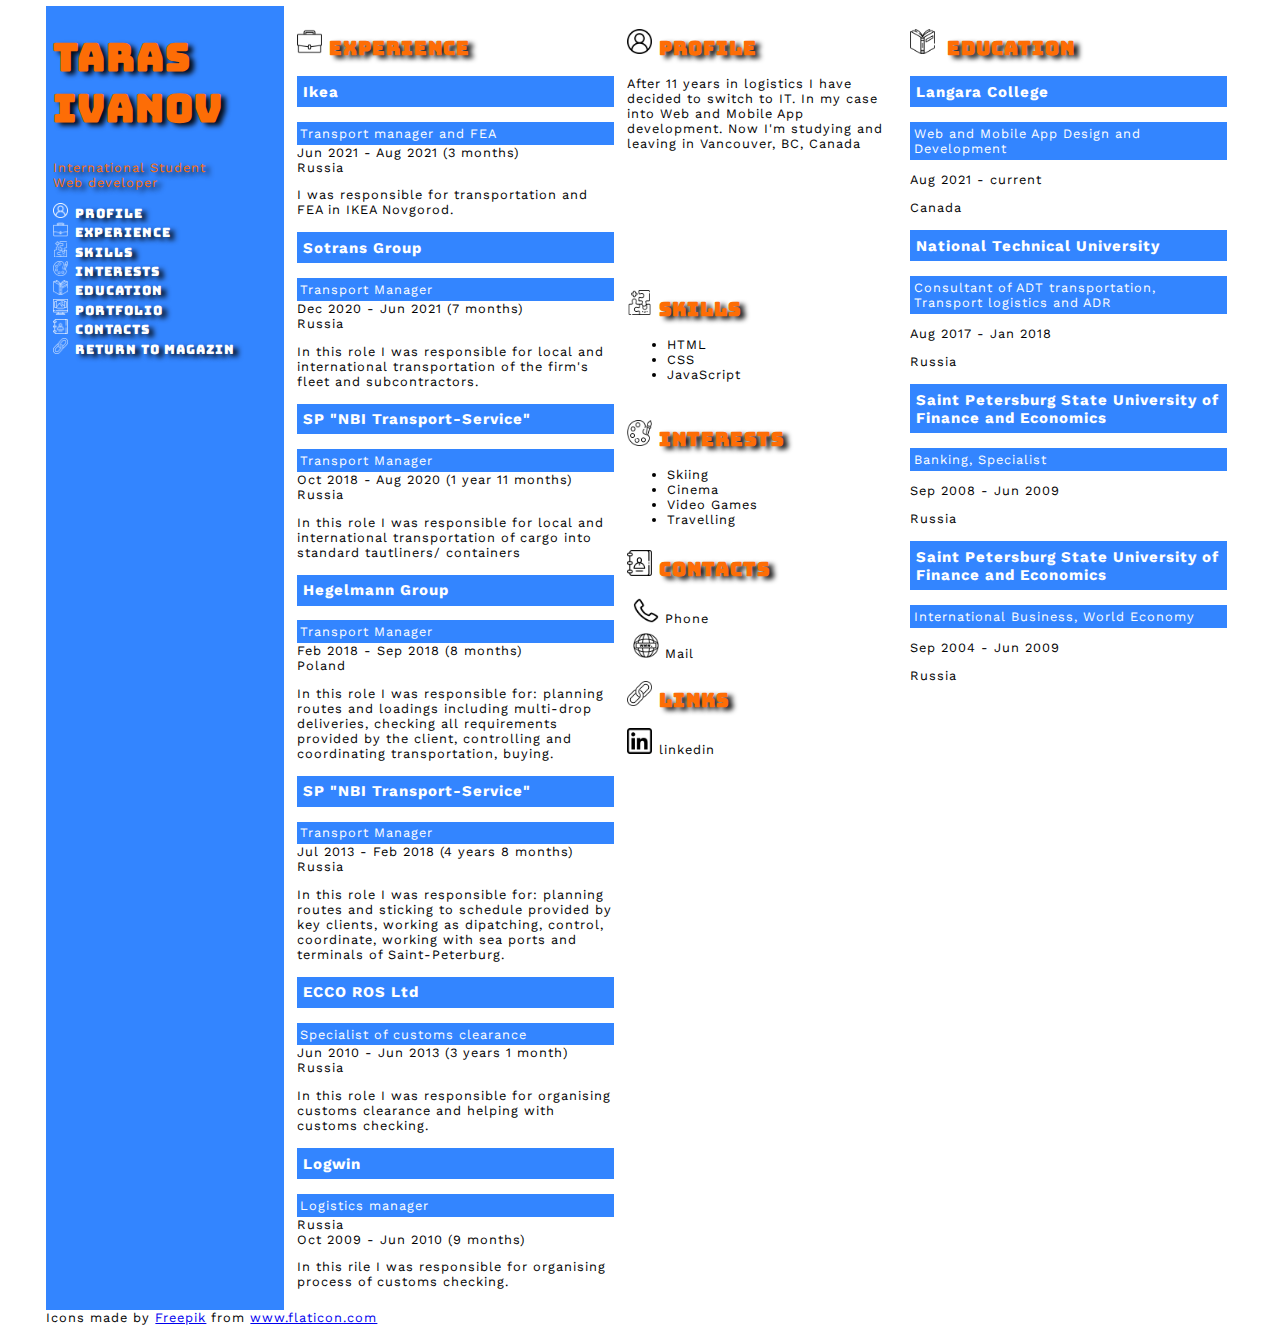
<file: pages/resume.html>
<!DOCTYPE html>
<html lang="en">
<head>
    <meta charset="UTF-8">
    <meta http-equiv="X-UA-Compatible" content="IE=edge">
    <meta name="viewport" content="width=device-width, initial-scale=1.0">
    <link rel="stylesheet" href="../css/resume.css">
    <title>Taras Ivanov | International Student</title>
</head>
    <body>
        <header>
            <h1>Taras Ivanov</h1>
            <div>International Student</div>
            <div>Web developer</div>
            <nav>
                <ul>
                    <li><a href="#profile"><img src="../images/user.png" alt="user icon" class="leftBarIcon">Profile</a></li>
                    <li><a href="#experience"><img src="../images/suitcase.png" alt="suitcase icon" class="leftBarIcon">Experience</a></li>
                    <li><a href="#skills"><img src="../images/skills.png" alt="skills icon" class="leftBarIcon">Skills</a></li>
                    <li><a href="#interests"><img src="../images/art.png" alt="interests icon" class="leftBarIcon">Interests</a></li>
                    <li><a href="#education"><img src="../images/open-book.png" alt="open book image" class="leftBarIcon">Education</a></li>
                    <li><a href="#"><img src="../images/portfolio.png" alt="desktop icon" class="leftBarIcon">Portfolio</a></li>
                    <li><a href="#contacts"><img src="../images/contact.png" alt="contact icon" class="leftBarIcon">Contacts</a></li>
                    <li><a href="../index.html"><img src="../images/link.png" alt="chain's parts linked together" class="leftBarIcon" id="return_button">Return to Magazin</a></li>
                </ul>
            </nav>
        </header>
        <main>
            <section id="profile">
                <h2><img src="../images/user.png" alt="User icon" class="mainBarIcon">Profile</h2>
                <p>After 11 years in logistics I have decided to switch to IT. In my case into Web and Mobile App development. Now I'm studying and leaving in Vancouver, BC, Canada</p>
            </section>
            
            <section id="experience">
                <h2><img src="../images/suitcase.png" alt="suitcase icon" class="mainBarIcon">Experience</h2>
                    <div>
                        <h3>Ikea</h3>
                        <div class="profTitle">Transport manager and FEA</div>
                        <div>Jun 2021 - Aug 2021 (3 months)</div>
                        <div>Russia</div>
                        <p>I was responsible for transportation and FEA in IKEA Novgorod.</p>
                    </div>
                    <div>
                        <h3>Sotrans Group</h3>
                        <div class="profTitle">Transport Manager</div>
                        <div>Dec 2020 - Jun 2021 (7 months)</div>
                        <div>Russia</div>
                        <p>In this role I was responsible for local and international transportation of the firm's fleet and subcontractors.</p>
                    </div>
                    <div>
                        <h3>SP "NBI Transport-Service"</h3>
                        <div class="profTitle">Transport Manager</div>
                        <div>Oct 2018 - Aug 2020 (1 year 11 months)</div>
                        <div>Russia</div>
                        <p>In this role I was responsible for local and international transportation of cargo into standard tautliners/ containers</p>
                    </div>
                    <div>
                        <h3>Hegelmann Group</h3>
                        <div class="profTitle">Transport Manager</div>
                        <div>Feb 2018 - Sep 2018 (8 months)</div>
                        <div>Poland</div>
                        <p>In this role I was responsible for: planning routes and loadings including multi-drop deliveries, checking all requirements provided by the client, controlling and coordinating transportation, buying.</p>  
                    </div>
                    <div>

                        <h3>SP "NBI Transport-Service"</h3>
                        <div class="profTitle">Transport Manager</div>
                        <div>Jul 2013 - Feb 2018 (4 years 8 months)</div>
                        <div>Russia</div>
                        <p>In this role I was responsible for: planning routes and sticking to schedule provided by key clients, working as dipatching, control, coordinate, working with sea ports and terminals of Saint-Peterburg.</p>  
                    </div>
                    <div>
                        <h3>ECCO ROS Ltd</h3>
                        <div class="profTitle">Specialist of customs clearance</div>
                        <div>Jun 2010 - Jun 2013 (3 years 1 month)</div>
                        <div>Russia</div>
                        <p>In this role I was responsible for organising customs clearance and helping with customs checking.</p>
                    </div>
                    <div>
                        <h3>Logwin</h3>
                        <div class="profTitle">Logistics manager</div>
                        <div>Russia</div>
                        <div>Oct 2009 - Jun 2010 (9 months)</div>
                        <p>In this rile I was responsible for organising process of customs checking.</p>
                    </div>

            </section>    
            
            <section id="skills">
                <h2><img src="../images/skills.png" alt="skills icon" class="mainBarIcon">Skills</h2>
                <ul>
                    <li>HTML</li>
                    <li>CSS</li>
                    <li>JavaScript</li>
                </ul>
            </section>    
            
            <section id="interests">    
                <h2><img src="../images/art.png" alt="art icon" class="mainBarIcon">Interests</h2>
                <ul>
                    <li>Skiing</li>
                    <li>Cinema</li>
                    <li>Video Games</li>
                    <li>Travelling</li>
                </ul>
            </section>
            
            <section id="education">
                <h2><img src="../images/open-book.png" alt="open book icon" class="mainBarIcon"> Education</h2>
                <div>
                    <h3>Langara College</h3>
                    <div class="studTitle">Web and Mobile App Design and Development</div>
                    <p>Aug 2021 - current</p>
                    <p>Canada</p>
                </div>
                <div>
                    <h3>National Technical University</h3>
                    <div class="studTitle">Consultant of ADT transportation, Transport logistics and ADR</div>
                    <p>Aug 2017 - Jan 2018</p>
                    <p>Russia</p>
                </div>
                <div>
                    <h3>Saint Petersburg State University of Finance and Economics</h3>
                    <div class="studTitle">Banking, Specialist</div>
                    <p>Sep 2008 - Jun 2009</p>
                    <p>Russia</p>
                </div>
                <div>
                    <h3>Saint Petersburg State University of Finance and Economics</h3>
                    <div class="studTitle">International Business, World Economy</div>
                    <p>Sep 2004 - Jun 2009</p>
                    <p>Russia</p>
                </div>
            </section>   
            <section id="contacts">
                <h2><img src="../images/contact.png" alt="contacts icon" class="mainBarIcon">Contacts</h2>
                <ul>
                    <li><a href="tel:+1-236-512-8475"><img src="../images/phone-call.png" alt="phone icon" class="mainBarIcon">Phone</a></li>
                    <li><a href="mailto:ivanovtaras@live.ru"><img src="../images/worldwide.png" alt="globe icon" class="mainBarIcon">Mail</a></li>
                </ul>
            </section>
            <section id="links">
                <h2><img src="../images/link.png" alt="chain icon" class="mainBarIcon">Links</h2>
                <a href="https://www.linkedin.com/in/taras-ivanov-a59514144/"><img src="../images/linkedin.png" alt="linkedIn icon" class="mainBarIcon">linkedin</a>
            </section>
        </main>
        <footer>  
            <div>Icons made by <a href="https://www.freepik.com" title="Freepik">Freepik</a> from <a href="https://www.flaticon.com/" title="Flaticon">www.flaticon.com</a></div>
        </footer>
</body>
</html>
</file>
<file: css/resume.css>
@import url('https://fonts.googleapis.com/css2?family=Bungee&family=Work+Sans&display=swap');


html {
    font-family: 'Work Sans', sans-serif;
    font-size: 1.3rem;
    background-color: rgb(255, 255, 255);
    color: black;
    max-width: 1200px;
    margin-left: auto;
    margin-right: auto;
    letter-spacing: 1px;
    box-sizing: border-box;
}
body {
    margin: 0.5rem;
}
header  {
    background:linear-gradient(transparent 10%, rgba(0,0,0,.5) 20%), url("../images/pexels-markus-spiske-2004161.jpg");
    background-size:cover;
    color: rgb(253,109, 6);
}

nav ul {
    list-style-type: none;
    display: grid;
    grid-template-rows: repeat(7, 1fr);
    margin-left: 0.5rem;
    padding-left: 0;
}
#contacts li a, #links a {
    text-decoration: none;
    color: black;

}
nav li a {
    text-decoration: none;
    color: rgb(255,255, 255);
}
h1, header div {
    margin-left: 0.5rem;
    text-shadow: 5px 3px 5px rgb(0, 0, 0, 0.9);
}
h1 {
    font-size: 3rem;
}
h1, h2, nav li {
    font-family: Bungee, sans-serif;
    color: rgb(253,109, 6);
    text-shadow: 5px 3px 5px rgb(0, 0, 0, 0.9);
}
h2 {
    text-shadow: 5px 3px 5px rgb(0, 0, 0, 0.9);
}
h3 {
    color: rgb(255,255, 255);
    background-color: rgba(0, 102, 255, 0.8);
    padding: 0.5rem;
}
.profTitle, .studTitle {
    color: rgb(255,255, 255);
    background-color: rgba(0, 102, 255, 0.8);
    padding: 0.3rem;
}

section {
    margin: 1rem;
}
.leftBarIcon {
    width: 1.2rem;
    height: 1.2rem;
    color: rgb(253,109, 6);
    margin-right: 0.5rem;
    filter: invert(100%);

    
}
.mainBarIcon {
    width: 2rem;
    height: 2rem;
    margin-right: 0.5rem;

}
#contacts ul {
    list-style-type: none;
    padding-left: 0;
}
#contacts ul li {
    margin: 0.5rem;
}

@media screen and (min-width:900px){
    html {
        font-size: 0.8rem;
    }
    body {
        display: grid;
        grid-template-columns: 20% 80%;
        grid-template-rows: 99% 1%;
    }
    main {
        display: grid;
        grid-template-columns: 20% 15% 30% 15% 20%;
        grid-template-rows: repeat(10, 10%);
        margin-left: 0.5rem;
    }
    nav ul {
        padding-left: 0;
    }
    section {
        margin: 0.5rem;
    }
    #experience {
        grid-column: 1/3;
        grid-row: 1/11; 
    }
    #profile {
        grid-column: 3/4;
        grid-row: 1/3;
    }
    #education {
        grid-column: 4/6;
        grid-row: 1/11;
    }
    footer {
        grid-column: span 2;
        background-color: rgb(255, 255, 255);
    }
    header {
        background: rgba(0, 102, 255, 0.8);
    }
    nav li a#return_button {
        color:  red;
    }
}
</file>
